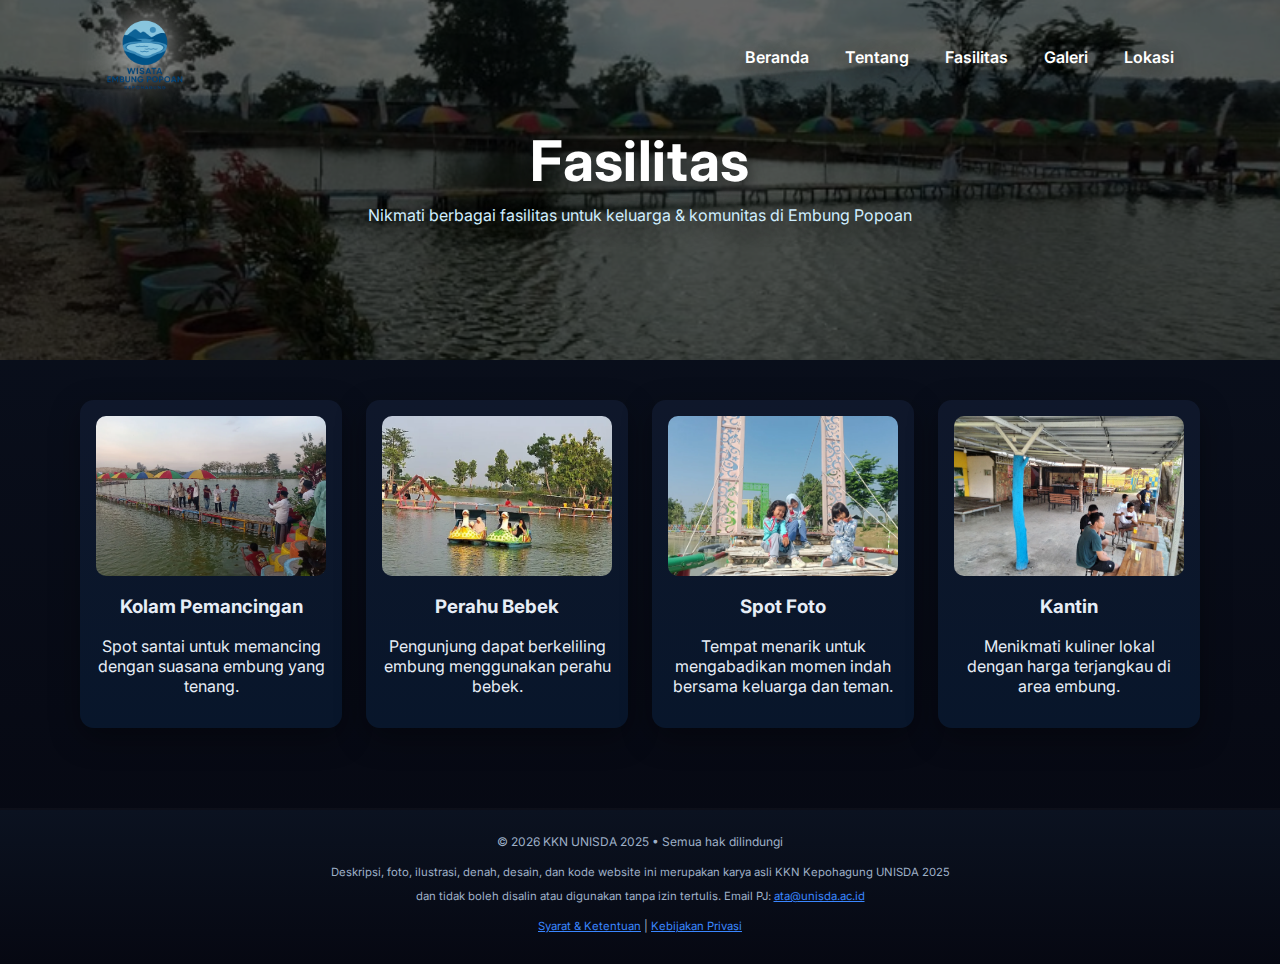
<file: fasilitas.html>
<!DOCTYPE html>
<html lang="id">
<head>
  <meta charset="utf-8" />
  <meta name="viewport" content="width=device-width,initial-scale=1" />
  <title>Fasilitas – Wisata Embung Popoan</title>
  <link rel="icon" type="image/png" sizes="32x32" href="favicon.png">
  <link rel="icon" type="image/png" sizes="16x16" href="favicon.png">
  <link rel="stylesheet" href="style.css" />
  <link href="https://fonts.googleapis.com/css2?family=Inter:wght@400;600;800&display=swap" rel="stylesheet" />
</head>
<body>

  <header class="hero small-hero">
    <nav class="top-menu container">
      <div class="logo">
        <a href="index.html">
          <img src="logo/logo_transparan.png" alt="Logo Embung Popoan" class="logo"/>
        </a>
      </div>

      <!-- Tombol Hamburger -->
    <div class="hamburger" id="hamburger" aria-label="Buka menu" role="button" tabindex="0">
        <span></span>
        <span></span>
        <span></span>
    </div>
  
    <ul class="nav-menu" id="navMenu">
        <li><a href="index.html">Beranda</a></li>
        <li><a href="index.html#denah">Tentang</a></li>
        <li><a href="fasilitas.html">Fasilitas</a></li>
        <li><a href="index.html#gallery">Galeri</a></li>
        <li><a href="index.html#peta">Lokasi</a></li>
    </ul>

    </nav>
    <div class="overlay"></div>
    <div class="hero-inner container">
      <h1>Fasilitas</h1>
      <p class="lead">Nikmati berbagai fasilitas untuk keluarga & komunitas di Embung Popoan</p>
    </div>
  </header>

  <main class="container section">
    <div class="fasilitas-grid">
      <article class="fasilitas-card">
        <img src="images/20.jpg" alt="Kolam Pemancingan"/>
        <h3>Kolam Pemancingan</h3>
        <p>Spot santai untuk memancing dengan suasana embung yang tenang.</p>
      </article>

      <article class="fasilitas-card">
        <img src="images/21.jpg" alt="Perahu Bebek"/>
        <h3>Perahu Bebek</h3>
        <p>Pengunjung dapat berkeliling embung menggunakan perahu bebek.</p>
      </article>

      <article class="fasilitas-card">
        <img src="images/10.jpg" alt="Spot Foto"/>
        <h3>Spot Foto</h3>
        <p>Tempat menarik untuk mengabadikan momen indah bersama keluarga dan teman.</p>
      </article>

      <article class="fasilitas-card">
        <img src="images/16.jpg" alt="Kantin"/>
        <h3>Kantin</h3>
        <p>Menikmati kuliner lokal dengan harga terjangkau di area embung.</p>
      </article>
    </div>
  </main>

  <footer class="footer">
    <div class="container">
      <small>&copy; <span id="year"></span> KKN UNISDA 2025 • Semua hak dilindungi</small>
      <p>
        <small>Deskripsi, foto, ilustrasi, denah, desain, dan kode website ini merupakan karya asli KKN Kepohagung UNISDA 2025
        <br/> dan tidak boleh disalin atau digunakan tanpa izin tertulis. Email PJ: <a href="mailto:ata@unisda.ac.id">ata@unisda.ac.id</a>
      </p>
      <p>
        <a href="syarat.html">Syarat & Ketentuan</a> | 
        <a href="privacy.html">Kebijakan Privasi</a></small>
      </p>
    </div>
  </footer>

  <script>
    document.getElementById("year").textContent = new Date().getFullYear();
  </script>
  <script src="script.js"></script>
</body>
</html>
</file>
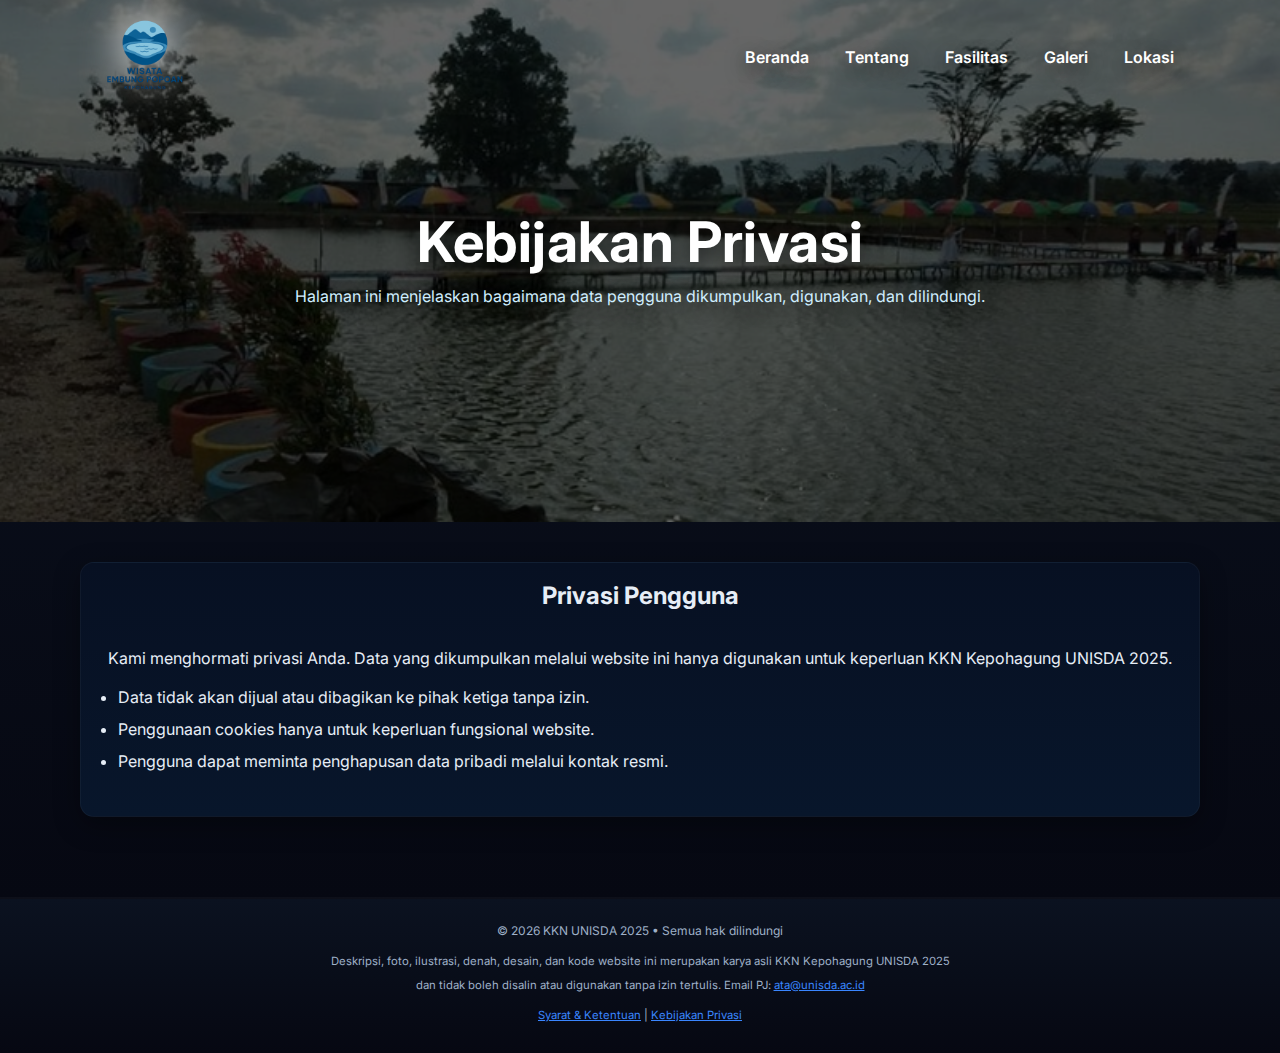
<file: privacy.html>
<!DOCTYPE html>
<html lang="id">
<head>
  <meta charset="utf-8" />
  <meta name="viewport" content="width=device-width,initial-scale=1" />
  <title>Kebijakan Privasi – KKN UNISDA 2025</title>
  <link rel="icon" type="image/png" sizes="32x32" href="favicon.png">
  <link rel="icon" type="image/png" sizes="16x16" href="favicon.png">
  <link rel="stylesheet" href="style.css" />
  <link rel="preconnect" href="https://fonts.googleapis.com" />
  <link rel="preconnect" href="https://fonts.gstatic.com" crossorigin />
  <link href="https://fonts.googleapis.com/css2?family=Inter:wght@400;600;800&display=swap" rel="stylesheet" />
</head>
<body>
  <header class="hero" role="banner">
    <nav class="top-menu container" aria-label="Main navigation">
      <div class="logo">
    <a href="/">
      <img src="logo/logo_transparan.png" alt="Logo Embung Popoan" class="logo" />
    </a>
  </div>

    <!-- Tombol Hamburger -->
    <div class="hamburger" id="hamburger" aria-label="Buka menu" role="button" tabindex="0">
      <span></span>
      <span></span>
      <span></span>
    </div>
  
    <ul class="nav-menu" id="navMenu">
        <li><a href="index.html">Beranda</a></li>
        <li><a href="index.html#denah">Tentang</a></li>
        <li><a href="fasilitas.html">Fasilitas</a></li>
        <li><a href="index.html#gallery">Galeri</a></li>
        <li><a href="index.html#peta">Lokasi</a></li>
    </ul>
    </nav>
    <div class="overlay"></div>
    <div class="hero-inner container">
      <h1>Kebijakan Privasi</h1>
      <p class="lead">Halaman ini menjelaskan bagaimana data pengguna dikumpulkan, digunakan, dan dilindungi.</p>
    </div>
  </header>

  <main class="container section">
    <article class="info-text">
      <h2>Privasi Pengguna</h2>
      <p>Kami menghormati privasi Anda. Data yang dikumpulkan melalui website ini hanya digunakan untuk keperluan KKN Kepohagung UNISDA 2025.</p>
      <ul class="list">
        <li>Data tidak akan dijual atau dibagikan ke pihak ketiga tanpa izin.</li>
        <li>Penggunaan cookies hanya untuk keperluan fungsional website.</li>
        <li>Pengguna dapat meminta penghapusan data pribadi melalui kontak resmi.</li>
      </ul>
    </article>
  </main>

  <footer class="footer">
    <div class="container">
      <small>&copy; <span id="year"></span> KKN UNISDA 2025 • Semua hak dilindungi</small>
      <p>
        <small>Deskripsi, foto, ilustrasi, denah, desain, dan kode website ini merupakan karya asli KKN Kepohagung UNISDA 2025
        <br/> dan tidak boleh disalin atau digunakan tanpa izin tertulis. Email PJ: <a href="mailto:ata@unisda.ac.id">ata@unisda.ac.id</a>
      </p>
      <p>
        <a href="syarat.html">Syarat & Ketentuan</a> | 
        <a href="privacy.html">Kebijakan Privasi</a></small>
      </p>
    </div>
  </footer>
  
  <script>
    document.getElementById('year').textContent = new Date().getFullYear();
  </script>
  <script src="script.js"></script>
</body>
</html>
</file>
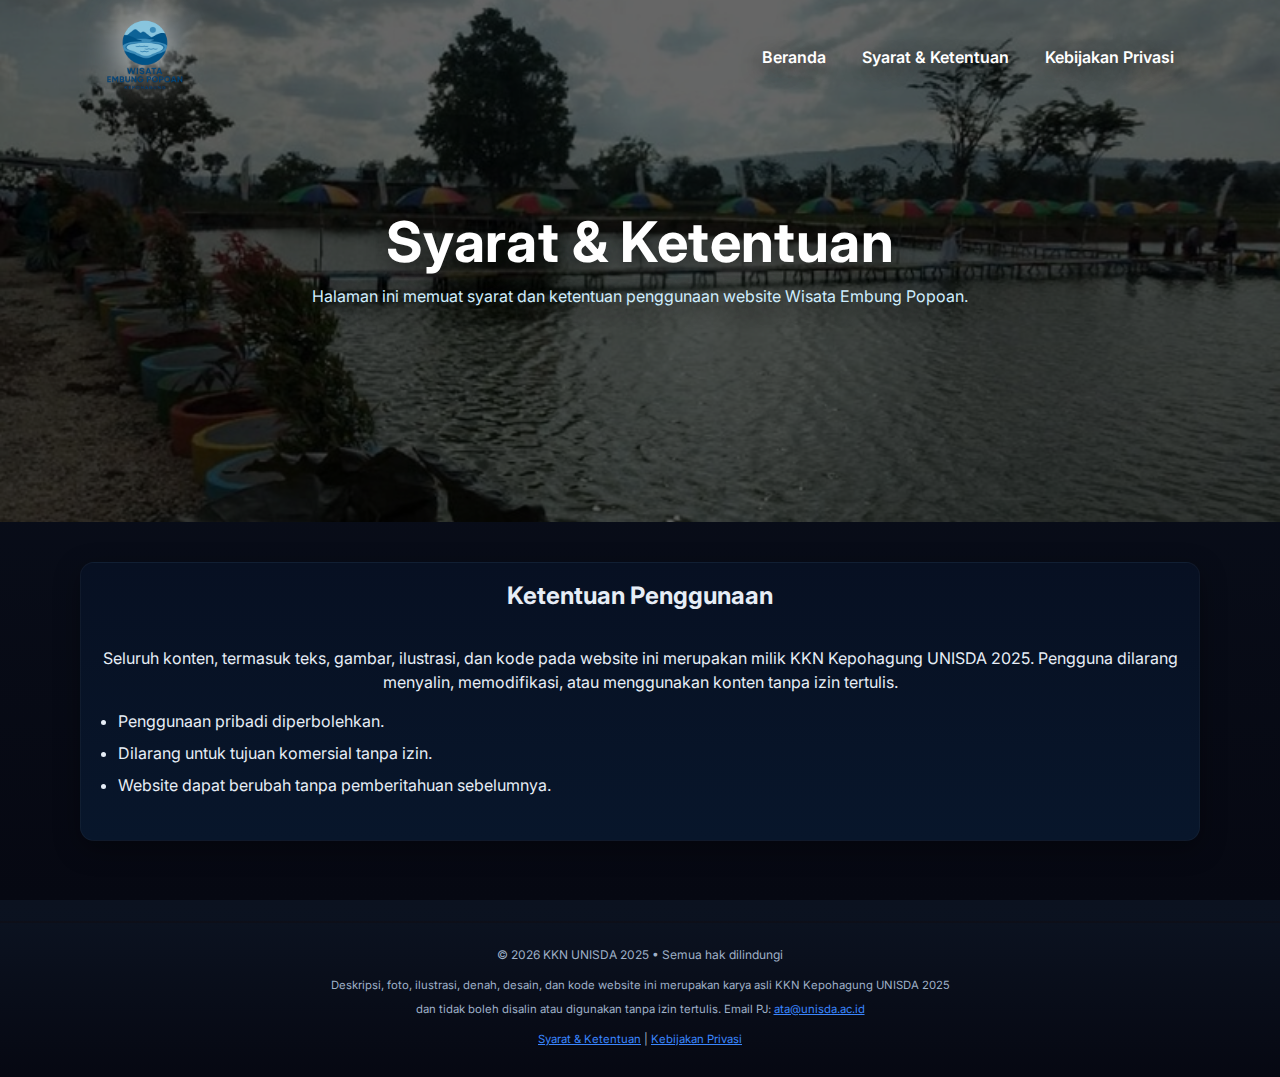
<file: syarat.html>
<!DOCTYPE html>
<html lang="id">
<head>
  <meta charset="utf-8" />
  <meta name="viewport" content="width=device-width,initial-scale=1" />
  <title>Syarat & Ketentuan – KKN UNISDA 2025</title>
  <link rel="icon" type="image/png" sizes="32x32" href="favicon.png">
  <link rel="icon" type="image/png" sizes="16x16" href="favicon.png">
  <link rel="stylesheet" href="style.css" />
  <link rel="preconnect" href="https://fonts.googleapis.com" />
  <link rel="preconnect" href="https://fonts.gstatic.com" crossorigin />
  <link href="https://fonts.googleapis.com/css2?family=Inter:wght@400;600;800&display=swap" rel="stylesheet" />
</head>
<body>
  <header class="hero" role="banner">
    <nav class="top-menu container" aria-label="Main navigation">
      <div class="logo">
    <a href="/">
      <img src="logo/logo_transparan.png" alt="Logo Embung Popoan" class="logo" />
    </a>
  </div>
      <ul class="nav-menu">
        <li><a href="index.html">Beranda</a></li>
        <li><a href="syarat.html">Syarat & Ketentuan</a></li>
        <li><a href="privacy.html">Kebijakan Privasi</a></li>
      </ul>
    </nav>
    <div class="overlay"></div>
    <div class="hero-inner container">
      <h1>Syarat & Ketentuan</h1>
      <p class="lead">Halaman ini memuat syarat dan ketentuan penggunaan website Wisata Embung Popoan.</p>
    </div>
  </header>

  <main class="container section">
    <article class="info-text">
      <h2>Ketentuan Penggunaan</h2>
      <p>Seluruh konten, termasuk teks, gambar, ilustrasi, dan kode pada website ini merupakan milik KKN Kepohagung UNISDA 2025. Pengguna dilarang menyalin, memodifikasi, atau menggunakan konten tanpa izin tertulis.</p>
      <ul class="list">
        <li>Penggunaan pribadi diperbolehkan.</li>
        <li>Dilarang untuk tujuan komersial tanpa izin.</li>
        <li>Website dapat berubah tanpa pemberitahuan sebelumnya.</li>
      </ul>
    </article>
  </main>

  <footer class="footer">
    <div class="container">
      <small>&copy; <span id="year"></span> KKN UNISDA 2025 • Semua hak dilindungi</small>
      <p>
        <small>Deskripsi, foto, ilustrasi, denah, desain, dan kode website ini merupakan karya asli KKN Kepohagung UNISDA 2025
        <br/> dan tidak boleh disalin atau digunakan tanpa izin tertulis. Email PJ: <a href="mailto:ata@unisda.ac.id">ata@unisda.ac.id</a>
      </p>
      <p>
        <a href="syarat.html">Syarat & Ketentuan</a> | 
        <a href="privacy.html">Kebijakan Privasi</a></small>
      </p>
    </div>
  </footer>
  
  <script>
    document.getElementById('year').textContent = new Date().getFullYear();
  </script>
    
</body>
</html>
</file>
<file: style.css>
/* Default: Dark Theme */
:root {
  --bg: #0b1220;
  --card: #0f172a;
  --text: #e6edf6;
  --muted: #9fb0c8;
  --accent: #3a86ff;
  --accent-2: #4cc9f0;
  --ring: rgba(76, 201, 240, 0.22);
}


/* KKN Kepohagung-Unisda 2025 */

* {
  box-sizing: border-box;
}

html,
body {
  height: 100%;
  margin: 0;
  font-family: Inter, system-ui, -apple-system, "Segoe UI", Roboto, Helvetica,
    Arial, sans-serif;
  color: var(--text);
  background: linear-gradient(180deg, var(--bg), #060812);
}

img {
  max-width: 100%;
  display: block;
}

/* Layout helpers */
.container {
  max-width: 1120px;
  margin: 0 auto;
  padding: 0 20px;
}

.container h2, p{
    text-align: center;
}

.section {
  padding: 40px 0;
}

.lead {
  color: #cfeeff;
}



/* Buttons */
.btn {
  display: inline-block;
  padding: 10px 16px;
  border-radius: 12px;
  text-decoration: none;
  font-weight: 700;
  transition: transform 0.16s ease, box-shadow 0.16s ease;
  user-select: none;
}
.btn.primary {
  background: linear-gradient(90deg, var(--accent), var(--accent-2));
  color: #001028;
  box-shadow: 0 12px 30px rgba(58, 134, 255, 0.12);
}
.btn.primary:hover,
.btn.primary:focus {
  box-shadow: 0 16px 40px rgba(58, 134, 255, 0.3);
  transform: translateY(-2px);
}
.btn.ghost {
  background: transparent;
  border: 1px solid rgba(255, 255, 255, 0.07);
  color: var(--text);
}
.btn.ghost:hover,
.btn.ghost:focus {
  background: rgba(255, 255, 255, 0.08);
  border-color: var(--accent);
  color: var(--accent);
}

/* HERO */
.hero {
  position: relative;
  min-height: 58vh;
  display: grid;
  place-items: center;
  background: url("images/5.jpg")
    center/cover no-repeat;
  color: white;
  text-shadow: 0 6px 20px rgba(0, 0, 0, 0.7);
  overflow: hidden;
  padding-top: 12px;
}

/* Nav di dalam header */
.top-menu {
  position: absolute;
  top: 12px;
  left: 0;
  right: 0;
  max-width: 1120px;
  margin: 0 auto;
  padding: 0 20px;
  z-index: 10;
  display: flex;
  justify-content: space-between; /* logo kiri, menu kanan */
  align-items: center; /* sejajar vertikal */
  user-select: none;
  background: transparent;
}

.top-menu .logo {
  display: flex;
  align-items: center;
}

.top-menu .logo img {
  height: 90px; /* sesuaikan tinggi logo */
  width: auto;
  filter: drop-shadow(0 0 21px #ffffff);
  animation: logoGlow 2.5s infinite ease-in-out;
}

/* Efek hover tetap boleh, untuk sedikit memperbesar */
.top-menu .logo img:hover {
  transform: scale(1.05);
}

.logo-link {
  display: block;
  width: 90px;   /* ukuran logo */
  height: 90px; 
  background: url("logo/logo_transparan.png") no-repeat center/contain;
  filter: drop-shadow(0 0 21px #ffffff);
  animation: logoGlow 2.5s infinite ease-in-out;
  text-indent: -9999px; /* sembunyikan teks kalau ada */
}
.logo-link:hover {
  transform: scale(1.05);
}


/* Animasi glow */
@keyframes logoGlow {
  0% {
    filter: drop-shadow(0 0 15px #ffffff);
  }
  50% {
    filter: drop-shadow(0 0 20px #d5d5d5) drop-shadow(0 0 8px #effbff);
  }
  100% {
    filter: drop-shadow(0 0 15px #ffffff);
  }
}


.top-menu .nav-menu {
  list-style: none;
  margin: 0;
  padding: 0;
  display: flex;
  gap: 24px;
}

.top-menu .nav-menu li a {
  color: white;
  text-decoration: none;
  font-weight: 600;
  font-size: 1rem;
  padding: 8px 6px;
  border-radius: 8px;
  transition: background-color 0.25s ease, color 0.25s ease;
}

.top-menu .nav-menu li a:hover,
.top-menu .nav-menu li a:focus {
  /*background: rgba(255 255 255 / 0.8);*/
  color: #ffb347;
  outline: none;
  /*box-shadow: 0 6px 14px rgba(58, 134, 255, 0.3);*/
}

/* Mobile Style */
@media (max-width: 768px) {
  .top-menu .nav-menu {
    display: none !important; /* 🔥 pakai !important biar override */
    flex-direction: column;
    gap: 14px;
    text-align: center;
    margin-top: 12px;
    width: 100%;
    background: rgba(0, 0, 0, 0.85); /* biar jelas pas muncul */
    padding: 16px 0;
    border-radius: 12px;
    position: absolute;
    top: 80px; /* turun sedikit di bawah navbar */
    left: 0;
  }

  .top-menu .nav-menu.active {
    display: flex !important; /* 🔥 override tampil */
    animation: slideDown 0.3s ease;
  }

  @keyframes slideDown {
    from { opacity: 0; transform: translateY(-10px); }
    to { opacity: 1; transform: translateY(0); }
  }

  .hamburger {
    display: flex;
    flex-direction: column;
    justify-content: center;
    gap: 5px;
    width: 32px;
    height: 28px;
    cursor: pointer;
    z-index: 999;
  }

  .hamburger span {
    display: block;
    height: 3px;
    width: 100%;
    background: white;
    border-radius: 4px;
    transition: 0.3s ease;
  }

  /* Animasi berubah jadi X */
  .hamburger.active span:nth-child(1) {
    transform: rotate(45deg) translateY(8px);
  }
  .hamburger.active span:nth-child(2) {
    opacity: 0;
  }
  .hamburger.active span:nth-child(3) {
    transform: rotate(-45deg) translateY(-8px);
  }
}

.hero .overlay {
  position: absolute;
  inset: 0;
  background-color: rgba(0, 0, 0, 0.6); /* 80% transparansi */
  z-index: 1;
}
.hero-inner {
  position: relative;
  z-index: 2;
  text-align: center;
  padding: 28px;
  max-width: 900px;
}
.hero h1 {
  margin: 0;
  font-size: clamp(28px, 6vw, 56px);
  line-height: 1.1;
  letter-spacing: 0.4px;
}
.hero .lead {
  margin-top: 12px;
  max-width: 780px;
  font-weight: 400;
}

/* Hero buttons container */
.hero-actions {
  margin-top: 18px;
  display: flex;
  gap: 12px;
  justify-content: center;
  flex-wrap: wrap;
}

/* CARDS */
.cards {
  display: grid;
  gap: 18px;
  grid-template-columns: repeat(auto-fit, minmax(240px, 1fr));
  align-items: stretch;
}
.card {
  display: flex;
  flex-direction: column;
  align-items: center;
  text-align: center;
  padding: 20px;
  border-radius: 10px;

  /* efek transisi untuk hover */
  transition: background 0.35s ease, transform 0.3s ease, box-shadow 0.3s ease;
}

.card:hover {
  transform: translateY(-6px) scale(1.03);
}

/* Icon di dalam card */
.card-icon {
  width: 60px;
  height: 60px;
  border-radius: 12px;
  background: linear-gradient(135deg, #081a36, #071025);
  display: grid;
  place-items: center;
  color: var(--accent);
  margin-bottom: 14px;

  /* biar ikut smooth */
  transition: transform 0.3s ease, background 0.3s ease, color 0.3s ease;
}

.card:hover .card-icon {
  transform: scale(1.15) rotate(8deg);
  background: linear-gradient(135deg, #3a86ff, #4cc9f0);
  color: #fff;
}

.card h3 {
  font-size: 1.4rem;   /* diperbesar */
  margin: 0 0 8px;     /* jarak bawah kecil */
  font-weight: 700;
}

.card p {
  font-size: 1rem;
  margin: 0;
}

.muted {
  color: var(--muted);
}

/* Card warna khusus */
.card.jam-buka {
  background: linear-gradient(180deg, #2ecc71, #27ae60);
}
.card.jam-buka:hover {
  background: linear-gradient(180deg, #45e58d, #2ecc71);
  box-shadow: 0 14px 40px rgba(46, 204, 113, 0.45);
}

.card.tiket {
  background: linear-gradient(180deg, #f39c12, #e67e22);
}
.card.tiket:hover {
  background: linear-gradient(180deg, #ffb347, #f39c12);
  box-shadow: 0 14px 40px rgba(243, 156, 18, 0.45);
}

.card.fasilitas {
  background: linear-gradient(180deg, #3a86ff, #4cc9f0);
}
.card.fasilitas:hover {
  background: linear-gradient(180deg, #5598fb, #72d8ff);
  box-shadow: 0 14px 40px rgba(58, 134, 255, 0.45);
}

/* Supaya teks tetap terbaca jelas di atas gradasi terang */
.card.jam-buka h3,
.card.jam-buka p {
  color: #ffffff; /* putih */
}

.card.tiket h3,
.card.tiket p {
  color: #fffaf0; /* putih tulang, lebih lembut */
}

.card.fasilitas h3,
.card.fasilitas p,
.card.fasilitas a {
  color: #ffffff; /* putih */
}

.card h3,
.card p {
  text-shadow: 0 1px 3px rgba(0,0,0,0.35);
}


/* INFO + DENAH */
.info-two-col {
  display: flex;
  gap: 22px;
  flex-wrap: wrap;
  align-items: stretch; /* ini membuat anak flexbox stretch sesuai tinggi tertinggi */
}

.info-text,
.info-map {
  flex: 1 1 50%; /* atau flex-grow:1 agar sama lebar & tinggi */
  margin: 0;
  display: flex;
  flex-direction: column;
}

.info-map {
  flex: 1 1 420px;
  min-height: 320px;
  padding: 12px;
  border-radius: 14px;
  background: #071024 url("images/denah_popoan.png") center/cover no-repeat;
  border: 1px solid rgba(255, 255, 255, 0.03);
  display: flex;
  flex-direction: column;
  align-items: center;
  min-height: 300px; /* biar ada tinggi default */
  box-shadow: 0 10px 30px rgba(0, 0, 0, 0.45);
  transition: transform 0.32s ease;
  cursor: zoom-in;
}

.info-map:hover {
  transform: scale(1.02);
}

figure.info-map {
  margin: 0;
}

/* Lightbox khusus Denah */
.lightbox-denah {
  display: none;
  position: fixed;
  z-index: 1000;
  inset: 0;
  background: rgba(0,0,0,0.9);
  text-align: center;
  padding-top: 60px;
}
.lightbox-denah.active {
  display: block;
}
.lightbox-denah img {
  max-width: 90vw;
  max-height: 90vh;
  margin: auto;
  display: block;
  border-radius: 12px;
  box-shadow: 0 16px 50px rgba(0,0,0,0.9);
}
.lightbox-denah .lightbox-close {
  position: absolute;
  top: 20px;
  right: 35px;
  font-size: 40px;
  color: white;
  cursor: pointer;
}



.info-text {
  flex: 1 1 460px;
  padding: 18px;
  border-radius: 14px;
  background: linear-gradient(180deg, #071022, #08162b);
  border: 1px solid rgba(255, 255, 255, 0.04);
  box-shadow: 0 8px 26px rgba(0, 0, 0, 0.35);
}
.info-text h2 {
  margin-top: 0;
}
.info-text p {
  line-height: 1.5;
  margin-bottom: 1rem;
}
.list {
  padding-left: 1.2em;
  margin-top: 0;
  margin-bottom: 1rem;
}
.list li {
  margin-bottom: 0.6em;
  line-height: 1.4;
}
.cta-row {
  margin-top: 12px;
  display: flex;
  gap: 12px;
  flex-wrap: wrap;
}

/* GALLERY HORIZONTAL */
.gallery-section h2 {
  text-align: center;
  margin-bottom: 10px;
  font-weight: 700;
}
.gallery-container {
  display: flex;
  align-items: center;
  justify-content: center;
  position: relative;
  gap: 12px;
}
.gallery-viewport{
  overflow-x: auto;   /* sebelumnya hidden */
  overflow-y: hidden;
  scrollbar-width: none;
}
.gallery-viewport::-webkit-scrollbar { display: none; }

.gallery-scroll {
  display: flex;
  gap: 20px;
  transition: transform 0.45s cubic-bezier(0.2, 0.9, 0.2, 1);
  padding-right: 50px;
}

.gallery-item {
  width: 250px;
  height: 180px;
  border-radius: 12px;
  flex-shrink: 0;
  background-size: cover;
  background-position: center;
  box-shadow: 0 10px 30px rgba(0, 0, 0, 0.28);
  cursor: pointer;
  transition: transform 0.22s ease;
}


.gallery-item:hover,
.gallery-item:focus-visible {
  transform: translateY(-6px) scale(1.02);
  outline: none;
}

/* arrows */
.gallery-btn {
  background: rgba(0, 0, 0, 0.45);
  color: white;
  border: none;
  width: 46px;
  height: 46px;
  border-radius: 50%;
  display: grid;
  place-items: center;
  font-size: 20px;
  cursor: pointer;
  transition: background 0.18s ease;
  user-select: none;
  z-index: 10;
}
.gallery-btn:hover,
.gallery-btn:focus {
  background: rgba(0, 0, 0, 0.7);
  outline: none;
}
.gallery-btn.left {
  margin-right: 8px;
}
.gallery-btn.right {
  margin-left: 8px;
}

/* MAP */
.map-wrap {
  padding-top: 60px;
  padding-bottom: 10px;
}
#map {
  height: 520px;
  border-radius: 5px;
  max-width: 1120px;
  margin: 18px auto;
  border: 1px solid rgba(255, 255, 255, 0.04);
  box-shadow: 0 20px 48px rgba(0, 0, 0, 0.5);
}

/* FOOTER */
.footer {
  padding: 20px 0;
  background: linear-gradient(180deg, #0b1220, #060812);
  border-top: 2px solid rgba(255, 255, 255, 0.03);
  margin-top: 40px;
  text-align: center;
  font-size: 0.9rem;
  line-height: 1.5rem;
  color: var(--muted);
}

.footer small {
  display: block;
  margin-bottom: 6px;
  color: var(--muted);
}

.footer p {
  margin: 4px 0;
  color: var(--muted);
  font-size: 0.85rem;
}

.footer a {
  color: var(--accent);
  text-decoration: underline;
  transition: color 0.25s ease;
}

.footer a:hover {
  color: #ffffffcc;
}


/* LIGHTBOX */
.lightbox {
  display: none;
  position: fixed;
  z-index: 1000;
  padding-top: 60px;
  left: 0;
  top: 0;
  width: 100%;
  height: 100%;
  overflow: hidden;
  background-color: rgba(0, 0, 0, 0.9);
  text-align: center;
  outline: none;
}

.lightbox.active {
  display: block;
}

.lightbox-content {
  max-width: 90vw;
  max-height: 90vh;
  margin: auto;
  display: block;
  transition: opacity 0.4s ease;
  border-radius: 12px;
  box-shadow: 0 16px 50px rgba(0, 0, 0, 0.9);
}

.lightbox-close {
  position: absolute;
  top: 20px;
  right: 35px;
  font-size: 40px;
  color: white;
  cursor: pointer;
  transition: 0.3s;
  user-select: none;
}

.lightbox-close:hover,
.lightbox-close:focus {
  color: #ccc;
  outline: none;
}

/* Panah Navigasi Lightbox */
.lightbox-prev,
.lightbox-next {
  cursor: pointer;
  position: absolute;
  top: 50%;
  width: 52px;
  height: 52px;
  margin-top: -26px;
  color: white;
  font-size: 36px;
  font-weight: 700;
  user-select: none;
  transition: opacity 0.3s ease;
  opacity: 0;
  border-radius: 50%;
  background: rgba(0, 0, 0, 0.4);
  line-height: 52px;
  text-align: center;
  text-decoration: none;
  box-shadow: 0 4px 16px rgba(0,0,0,0.7);
}

.lightbox-prev:hover,
.lightbox-next:hover,
.lightbox-prev:focus,
.lightbox-next:focus {
  background: rgba(0, 0, 0, 0.7);
  outline: none;
}

.lightbox-prev {
  left: 20px;
}

.lightbox-next {
  right: 20px;
}

/* Panah muncul saat hover lightbox */
.lightbox:hover .lightbox-prev,
.lightbox:hover .lightbox-next {
  opacity: 1;
}

/* Responsive */
@media (max-width: 800px) {
  .info-two-col {
    flex-direction: column;
  }

  .info-map,
  .info-text {
    flex: 1 1 100%;
  }

  .gallery-item {
    width: 100%;
    height: 220px;
  }
}

#btnToTop {
  position: fixed;
  bottom: 32px;
  right: 32px;
  background-color: #3a86ff;
  color: white;
  border: none;
  border-radius: 50%;
  width: 48px;
  height: 48px;
  font-size: 24px;
  cursor: pointer;
  /*box-shadow: 0 6px 14px rgba(58, 134, 255, 0.5);*/
  opacity: 0;
  visibility: hidden;
  transition: opacity 0.3s ease, visibility 0.3s ease;
  z-index: 9999;
}

#btnToTop.show {
  opacity: 1;
  visibility: visible;
}

#btnToTop:hover,
#btnToTop:focus {
  background-color: #3a86ffcc;
  outline: none;
  box-shadow: 0 8px 20px rgba(58, 134, 255, 0.9);
}

/* HERO KECIL (untuk halaman dalam) */
.small-hero {
  min-height: 40vh;
  background: url("images/5.jpg") center/cover no-repeat;
}

/* GRID FASILITAS */
.fasilitas-grid {
  display: grid;
  grid-template-columns: repeat(auto-fit, minmax(260px, 1fr));
  gap: 24px;
}

.fasilitas-card {
  background: linear-gradient(180deg, #0f172a, #08162b);
  border-radius: 14px;
  padding: 16px;
  box-shadow: 0 10px 30px rgba(0,0,0,0.35);
  transition: transform 0.25s ease, box-shadow 0.25s ease;
  text-align: center;
}

.fasilitas-card:hover {
  transform: translateY(-6px);
  box-shadow: 0 14px 40px rgba(0,0,0,0.5);
}

.fasilitas-card img {
  width: 100%;
  height: 160px;
  object-fit: cover;
  border-radius: 10px;
  margin-bottom: 12px;
}

/* === FIX FINAL: GALERI KECIL (desktop + mobile) === */

/* Pastikan tombol galeri kecil posisinya absolut di dalam gallery-container */
.gallery-container {
  position: relative; /* referensi untuk absolute child */
}

.gallery-btn {
  position: absolute;
  top: 50%;
  transform: translateY(-50%);
  z-index: 20; /* cukup tinggi, tapi masih di bawah lightbox */
}

.gallery-btn.left {
  left: 10px;
}

.gallery-btn.right {
  right: 10px;
}
</file>
